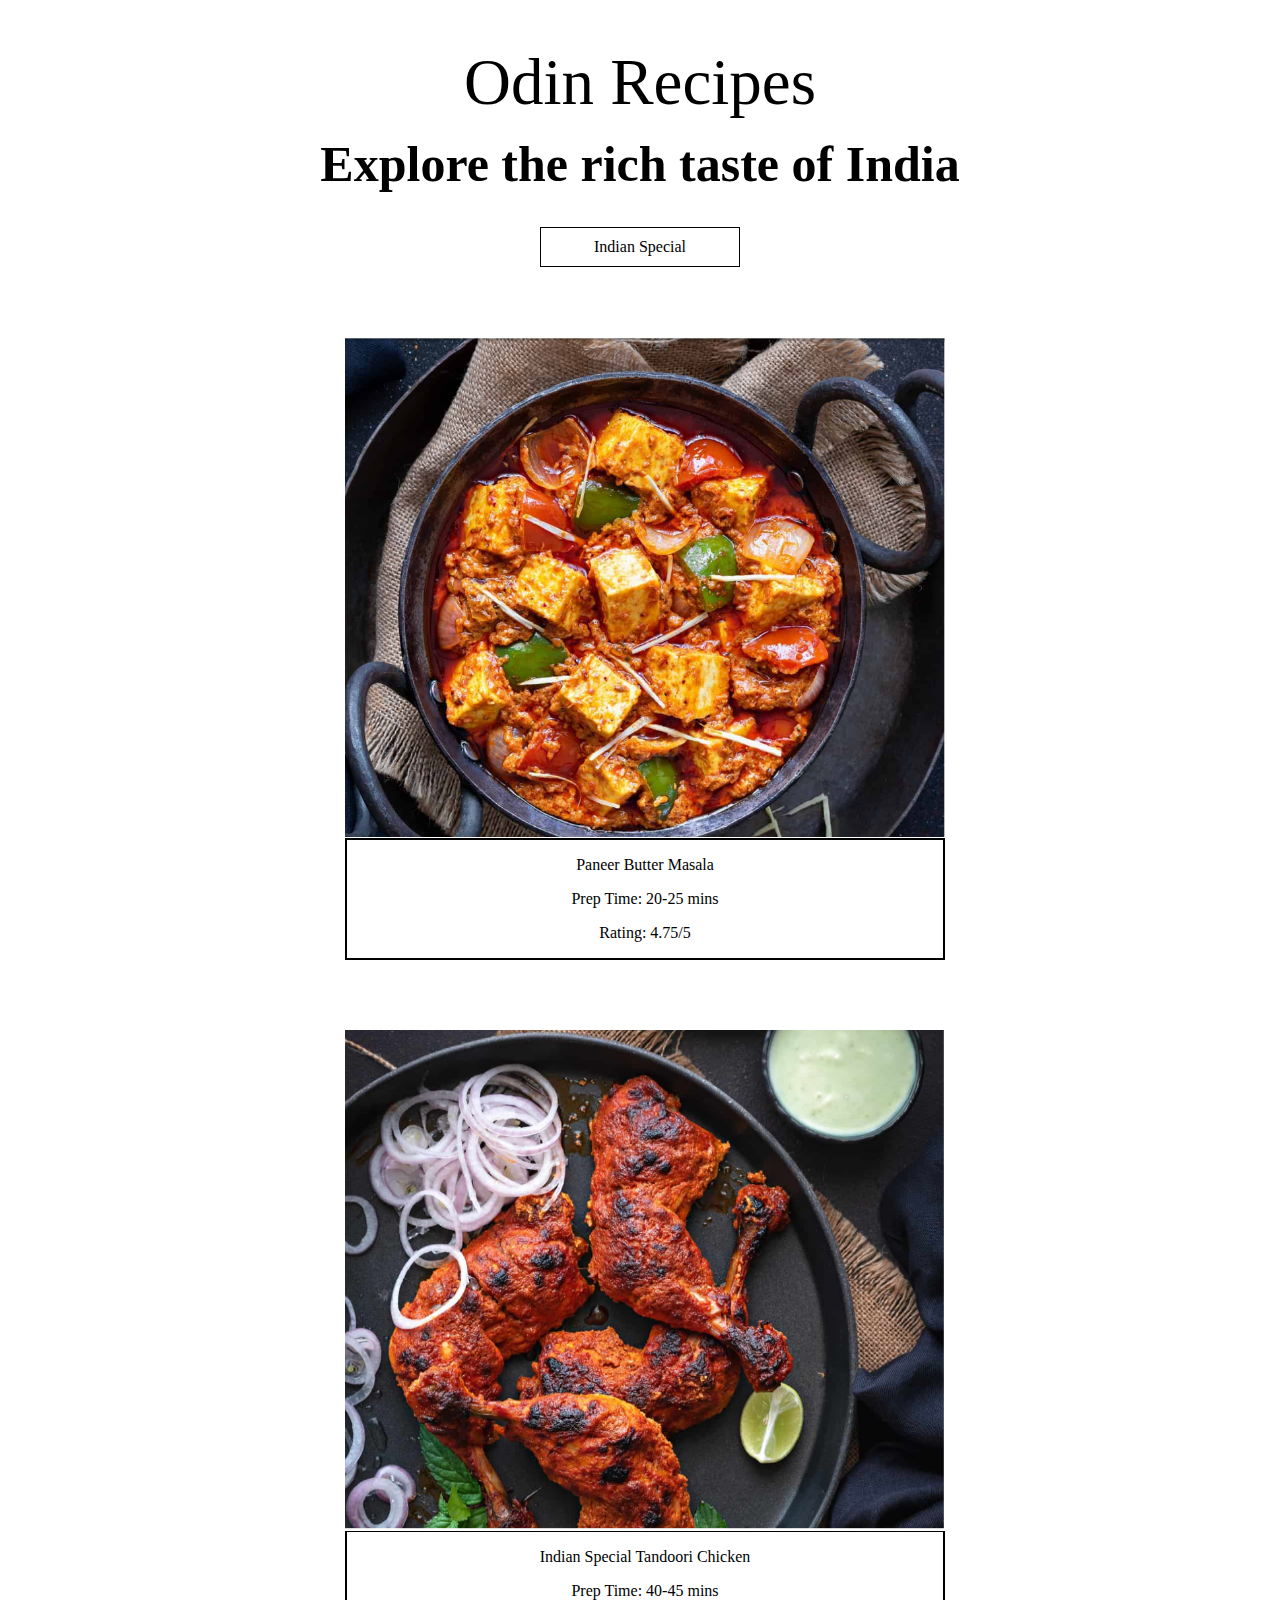
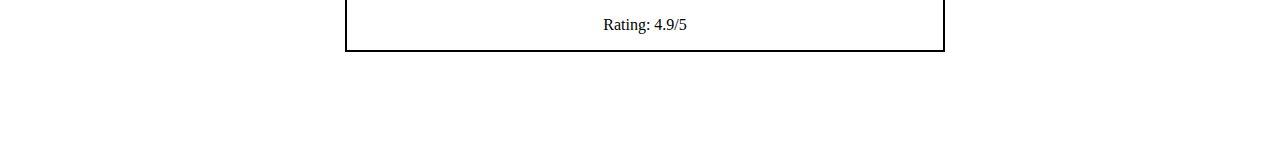
<file: index.html>
<!DOCTYPE html>
<html lang="en">
<head>
  <meta charset="UTF-8">
  <meta name="viewport" content="width=device-width, initial-scale=1.0">
  <title>Document</title>
  <link rel="stylesheet" href="index.css">
</head>
<body>

  
    <p class="header">Odin Recipes</p>
  <h1 class="sub_header">Explore the rich taste of India</h1>
  
 


  <div class="Category">
    <div class="Starters">Indian Special</div>

  </div>

  <div class="Starters_block" id="Starters_block_id">
    
    <div class="paneer">
      <div class="paneer_img_block" id="starters1">
        <a href="recipes/paneer.html">
        <img src="images/paneer1.jpeg" class="paneer_img">
        <div class="paneer_description">
          <p>Paneer Butter Masala</p>
          <p>Prep Time: 20-25 mins</p>
          <p>Rating: 4.75/5</p>
        </div>
      </a>
      </div>
    </div>

        <div class="tandoori">
          <div class="tandoori_img_block">
            <a href="recipes/tandoori.html">
            <img src="images/tandoori_main.png" class="tandoori_img">
      
            <div class="tandoori_description">
              <p>Indian Special Tandoori Chicken</p>
              <p>Prep Time: 40-45 mins</p>
              <p>Rating: 4.9/5</p>
            </div>
          </a>
          </div>
    </div>
  </div>

  <div class="lime_soda" id="refreshers_id"></div>

  
  
</body>
</html>
</file>
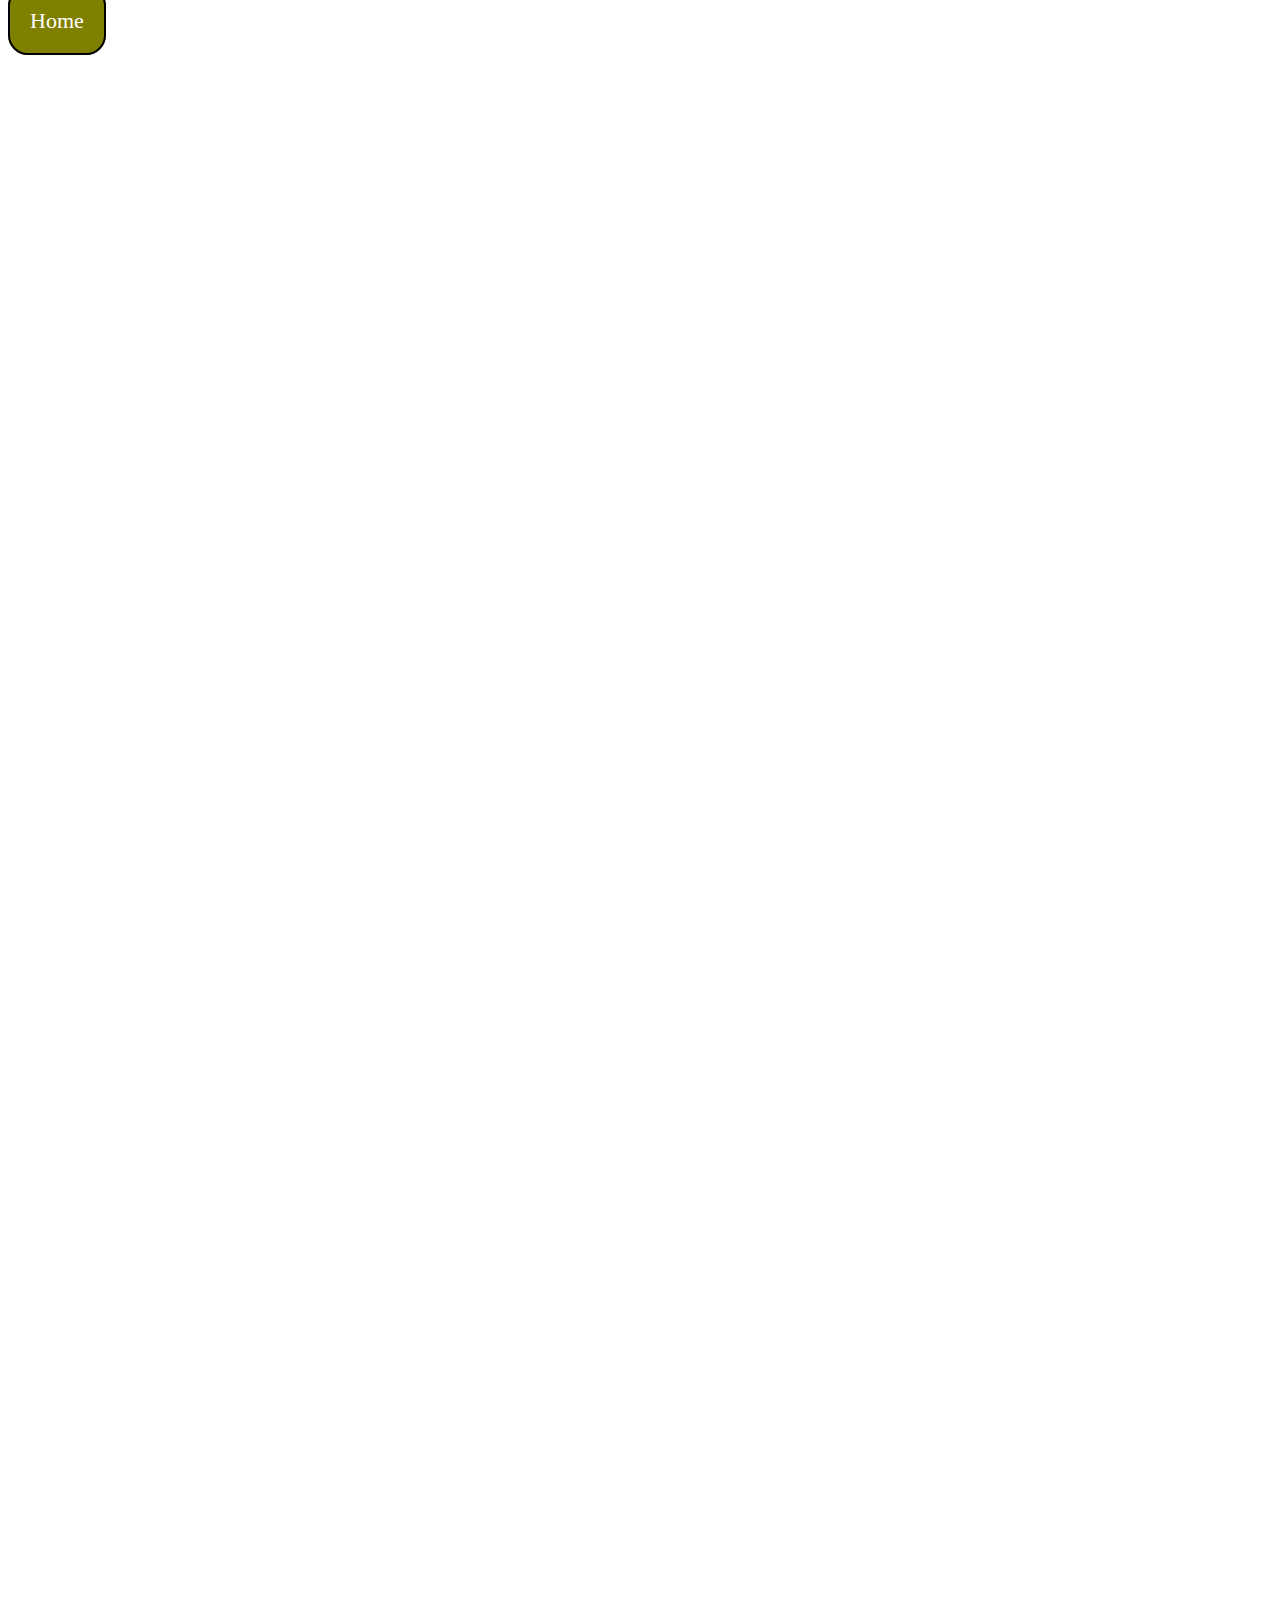
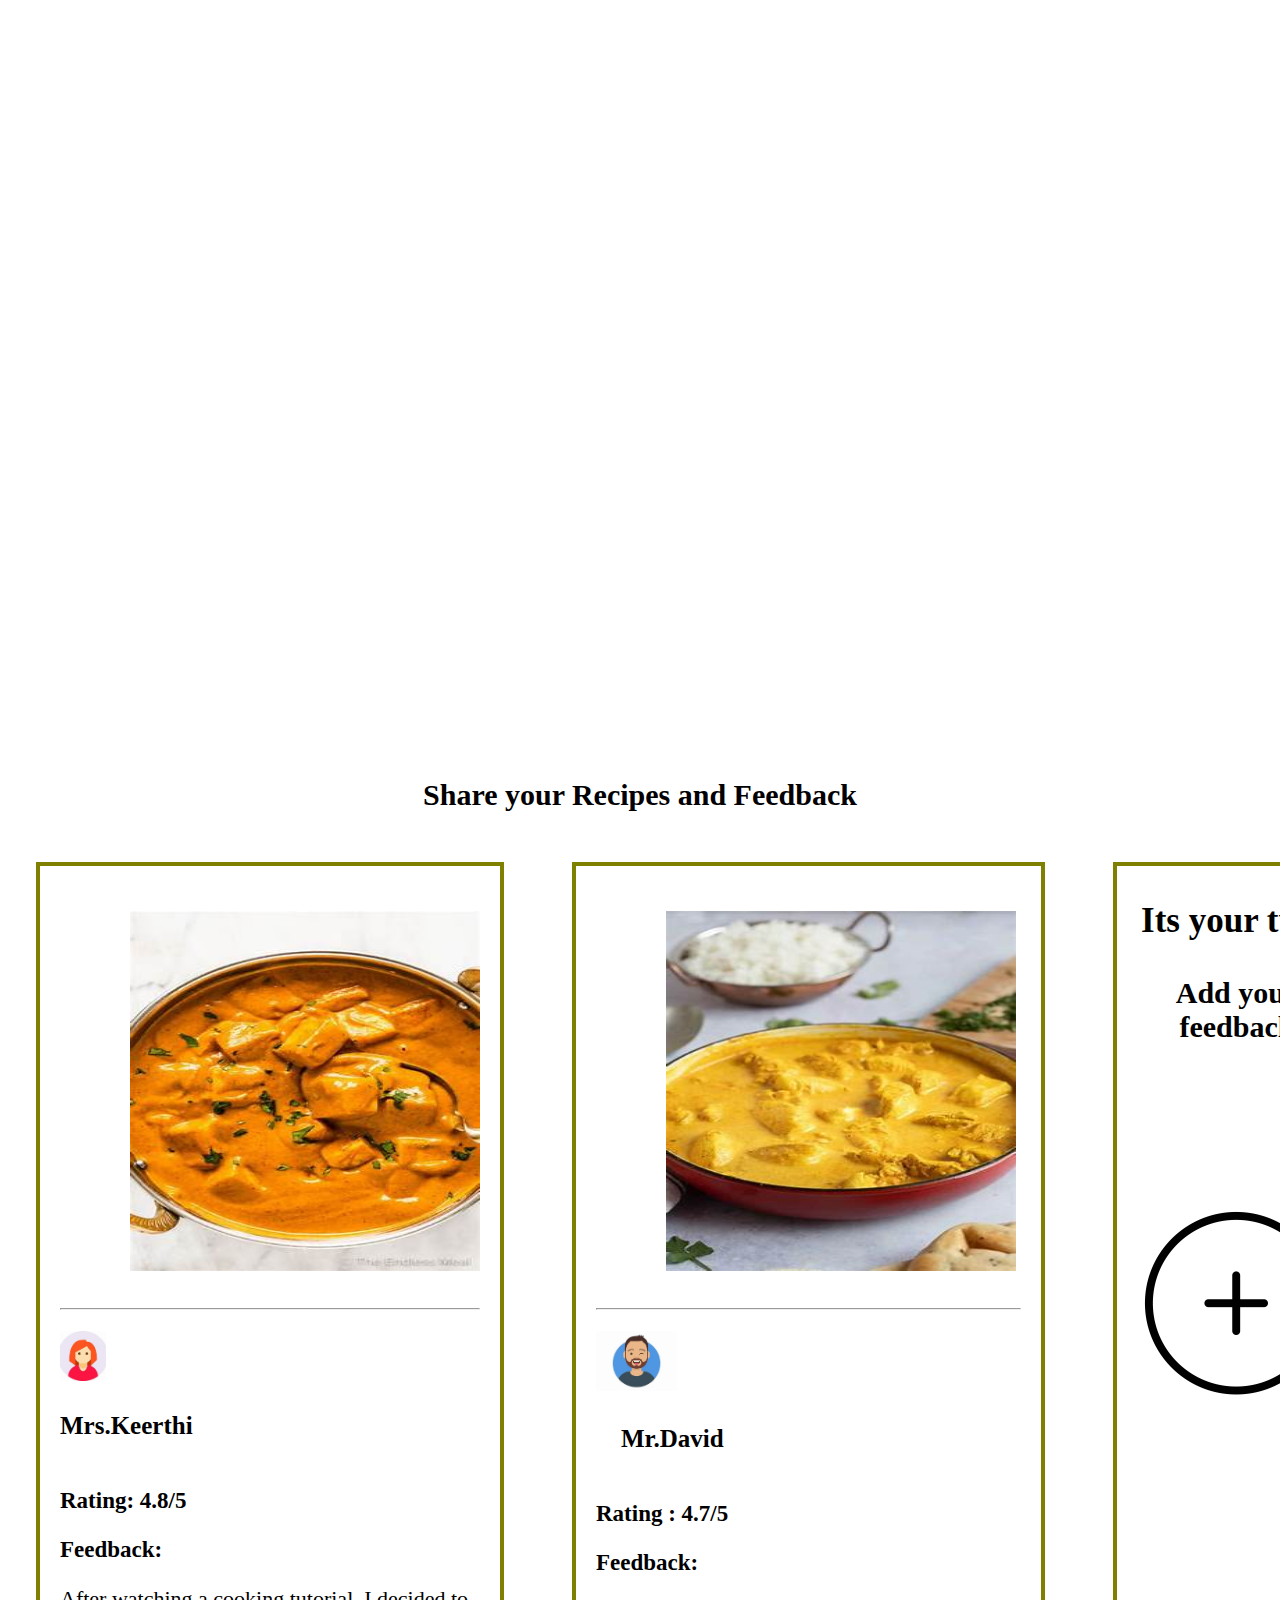
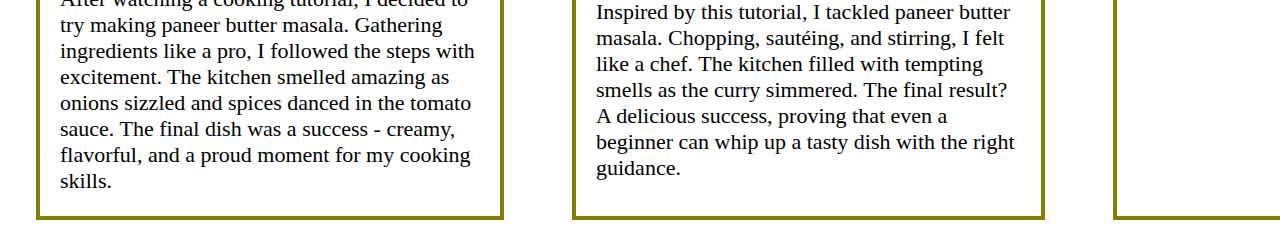
<file: recipes/paneer.html>
<!DOCTYPE html>
<html lang="en">
<head>
  <meta charset="UTF-8">
  <meta name="viewport" content="width=device-width, initial-scale=1.0">
  <title>Document</title>
  <link rel="stylesheet" href="recipes.css">
</head>
<body>
    <a href="../index.html" class="link">
      Home
    </a>

  <div class="main-block">
    <div>
      <h1>Panner Butter Masala</h1>
      <img src="../images/paneer1.jpeg" class="panner_img" class="panner_img">
      <hr>
      <p class="video_title">Check out the Video Below :</p>
      <hr>

      <iframe width="600" height="350" src="https://www.youtube.com/embed/oYZ--rdHL6I?si=VCrJxxn-Nz_vNQK-" title="YouTube video player" frameborder="0" allow="accelerometer; autoplay; clipboard-write; encrypted-media; gyroscope; picture-in-picture; web-share" allowfullscreen></iframe>

    </div>
   
    
    
    <div>
      <hr>
      <p class="description-head">Description</p>

      <hr>
    <p class="description">
      Paneer Butter Masala is a popular North Indian dish that is rich, creamy, and flavorful. It is made with paneer (cottage cheese), onions, tomatoes, cashews, and a blend of spices. The curry is cooked in butter, which gives it a characteristic buttery flavor. The dish is usually served with naan, roti, or rice.
    </p>
    <hr>
    <p class="Ingredients">
      Ingredients
    </p>
    <hr>

    <ul>
      <li>Paneer (cottage cheese) - 200 to 250 grams</li>
      <li>Butter - 1½ to 2 tablespoons</li>
      <li>Ginger garlic paste - 1½ teaspoons</li>
      <li>Onion - 1 medium-sized, finely chopped</li>
      <li>Tomatoes - 3 medium-sized, pureed</li>
      <li>Cashews - 10 to 12, soaked in warm water for 30 minutes</li>
      <li>Red chili powder - 1 teaspoon</li>
      <li>Garam masala powder - 1 teaspoon</li>
      <li>Kasuri methi (dried fenugreek leaves) - 1 teaspoon</li>
      <li>Cream - 2 tablespoons</li>
      <li>Salt - as required</li>
    </ul>
    <hr>
    <p class="Instructions">Instructions</p>
    <hr>
    <ol>
      <li>Gather ingredients: paneer, tomatoes, onions, ginger, garlic, spices, and ghee.</li>
      <li>Chop onions, tomatoes, ginger, and garlic finely.</li>
      <li>Heat ghee in a pan and sauté onions until golden brown.</li>
      <li>Add chopped ginger and garlic, sauté for a minute.</li>
      <li>Add tomatoes and cook until they form a thick puree.</li>
      <li>Add spices - turmeric, red chili powder, coriander powder, and garam masala.</li>
      <li>Crumble paneer into the mixture and stir well.</li>
      <li>Add cream or milk for a creamy texture.</li>
      <li>Simmer until the curry reaches your desired consistency.</li>
      <li>Garnish with fresh coriander and serve hot with naan or rice.</li>
      <li>Enjoy the aromatic and delicious paneer butter masala you just created!</li>
      <li>Share this delightful dish with family and friends.</li>
      <li>Feel proud of your culinary achievement!</li>
    </ol>
    
    </div>
    
  
    
  </div>

  <div>
    <p class="bottom-head">Share your Recipes and Feedback</p>

    <div class="bottom">
     
      <div class="one">

        <div>
          <img src="../images/user_paneer1.jpeg" class="up_1">
        </div>
        <hr>

        <div class="ua">
          <img class="user_avatar" src="../images/user_avatar.jpeg">
        </div>
        
        <div class="main">
        <p class="user">Mrs.Keerthi</p>
        </div>

        <p class="Rating">Rating: 4.8/5</p>
        <p class="fdb">Feedback:</p>
        <p>After watching a cooking tutorial, I decided to try making paneer butter masala. Gathering ingredients like a pro, I followed the steps with excitement. The kitchen smelled amazing as onions sizzled and spices danced in the tomato sauce. The final dish was a success - creamy, flavorful, and a proud moment for my cooking skills.</p>
      </div>
      <div class="two">
        <div>
          <img src="../images/user_paneer2.jpeg" class="up_2">
          <hr>
        </div>
      

        <div class="ua"><img class="user_avatar1" src="../images/user_avatar_2.jpeg"></div>

        <div class="main_1">
          <p class="user">Mr.David</p>
      </div>
      <div>
        <p class="Rating">Rating : 4.7/5</p>
          <p class="fdb">Feedback:</p>
          <p>Inspired by this tutorial, I tackled paneer butter masala. Chopping, sautéing, and stirring, I felt like a chef. The kitchen filled with tempting smells as the curry simmered. The final result? A delicious success, proving that even a beginner can whip up a tasty dish with the right guidance.</p>

      </div>
      
        </div>
      <div class="three">
        <div class="three_head">
          <p class="three_text">Its your turn</p>
        <p class="three_stext">Add your feedback</h>
        </div>
        <div class="three_img">
          <img src="../images/add.jpg" class="add">
        </div>
          
      </div>
    </div>
    <p></p>
  </div>
</body>
</html>
</file>
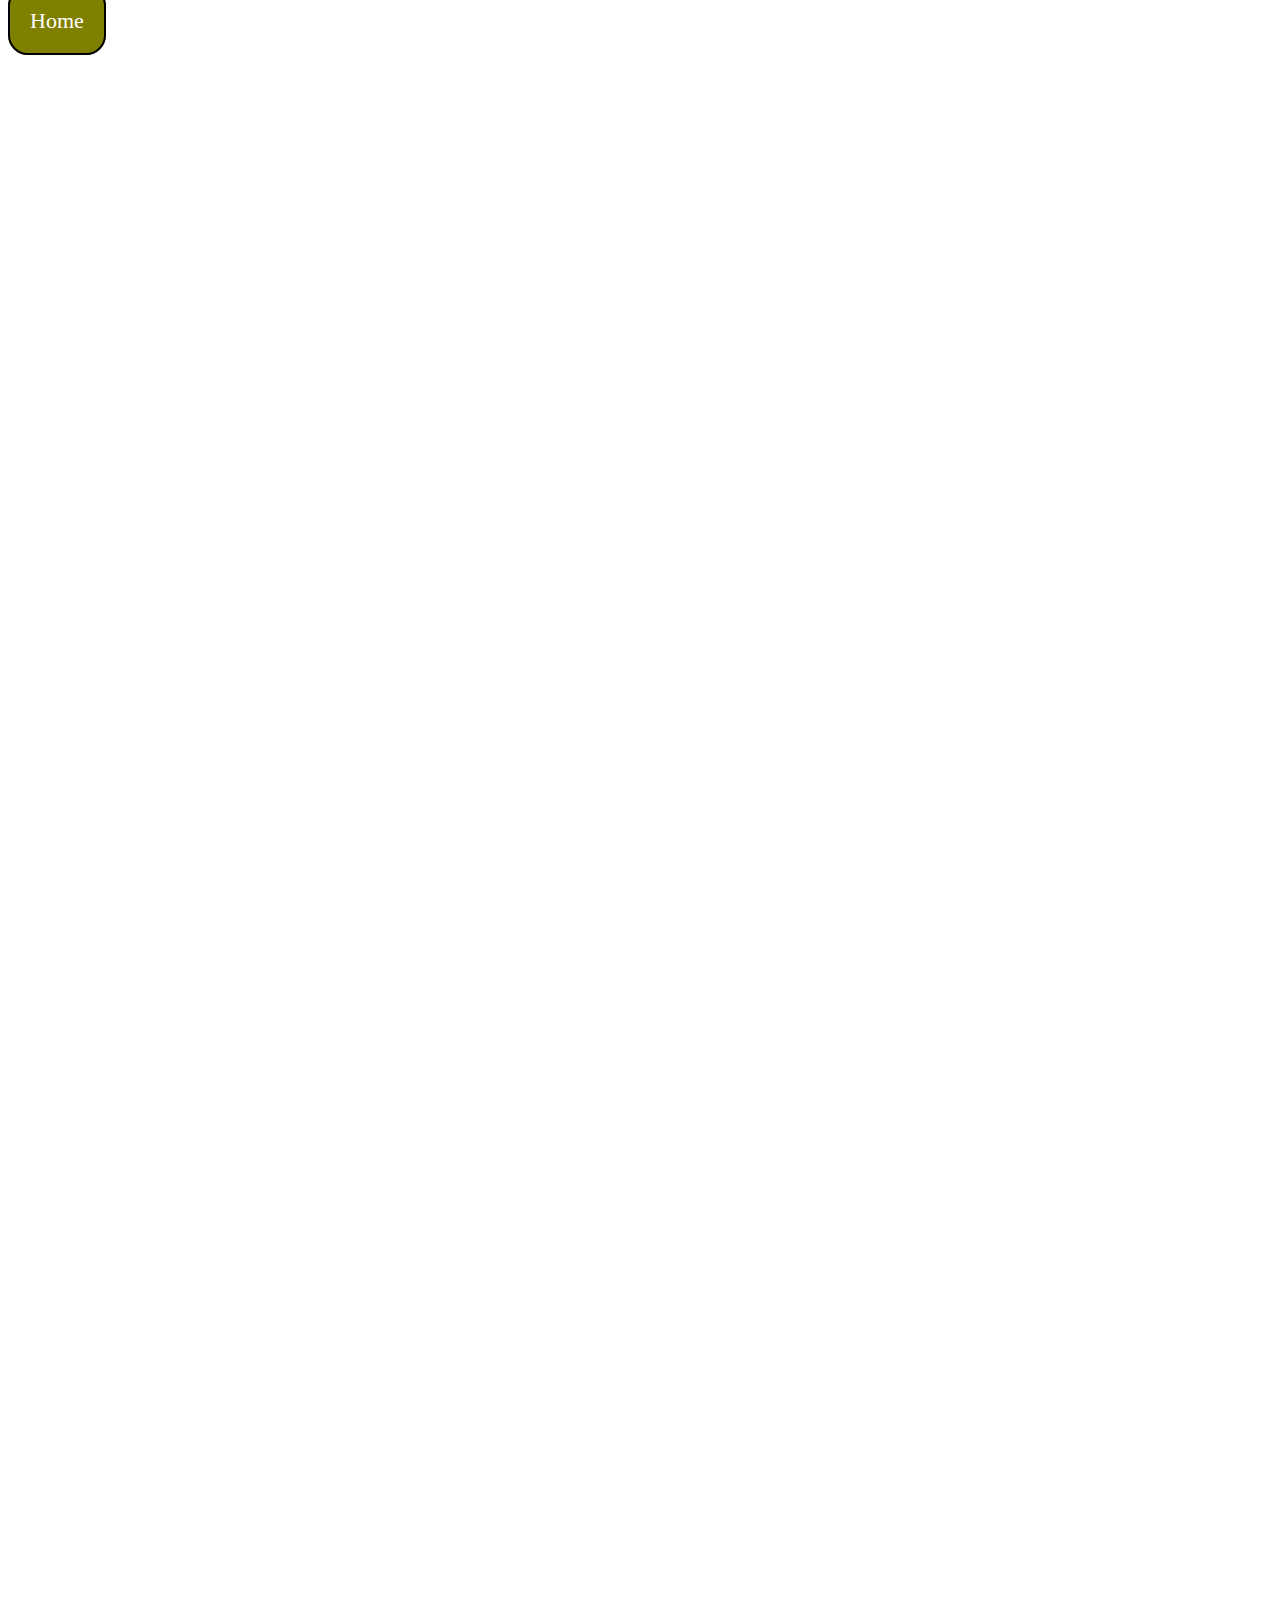
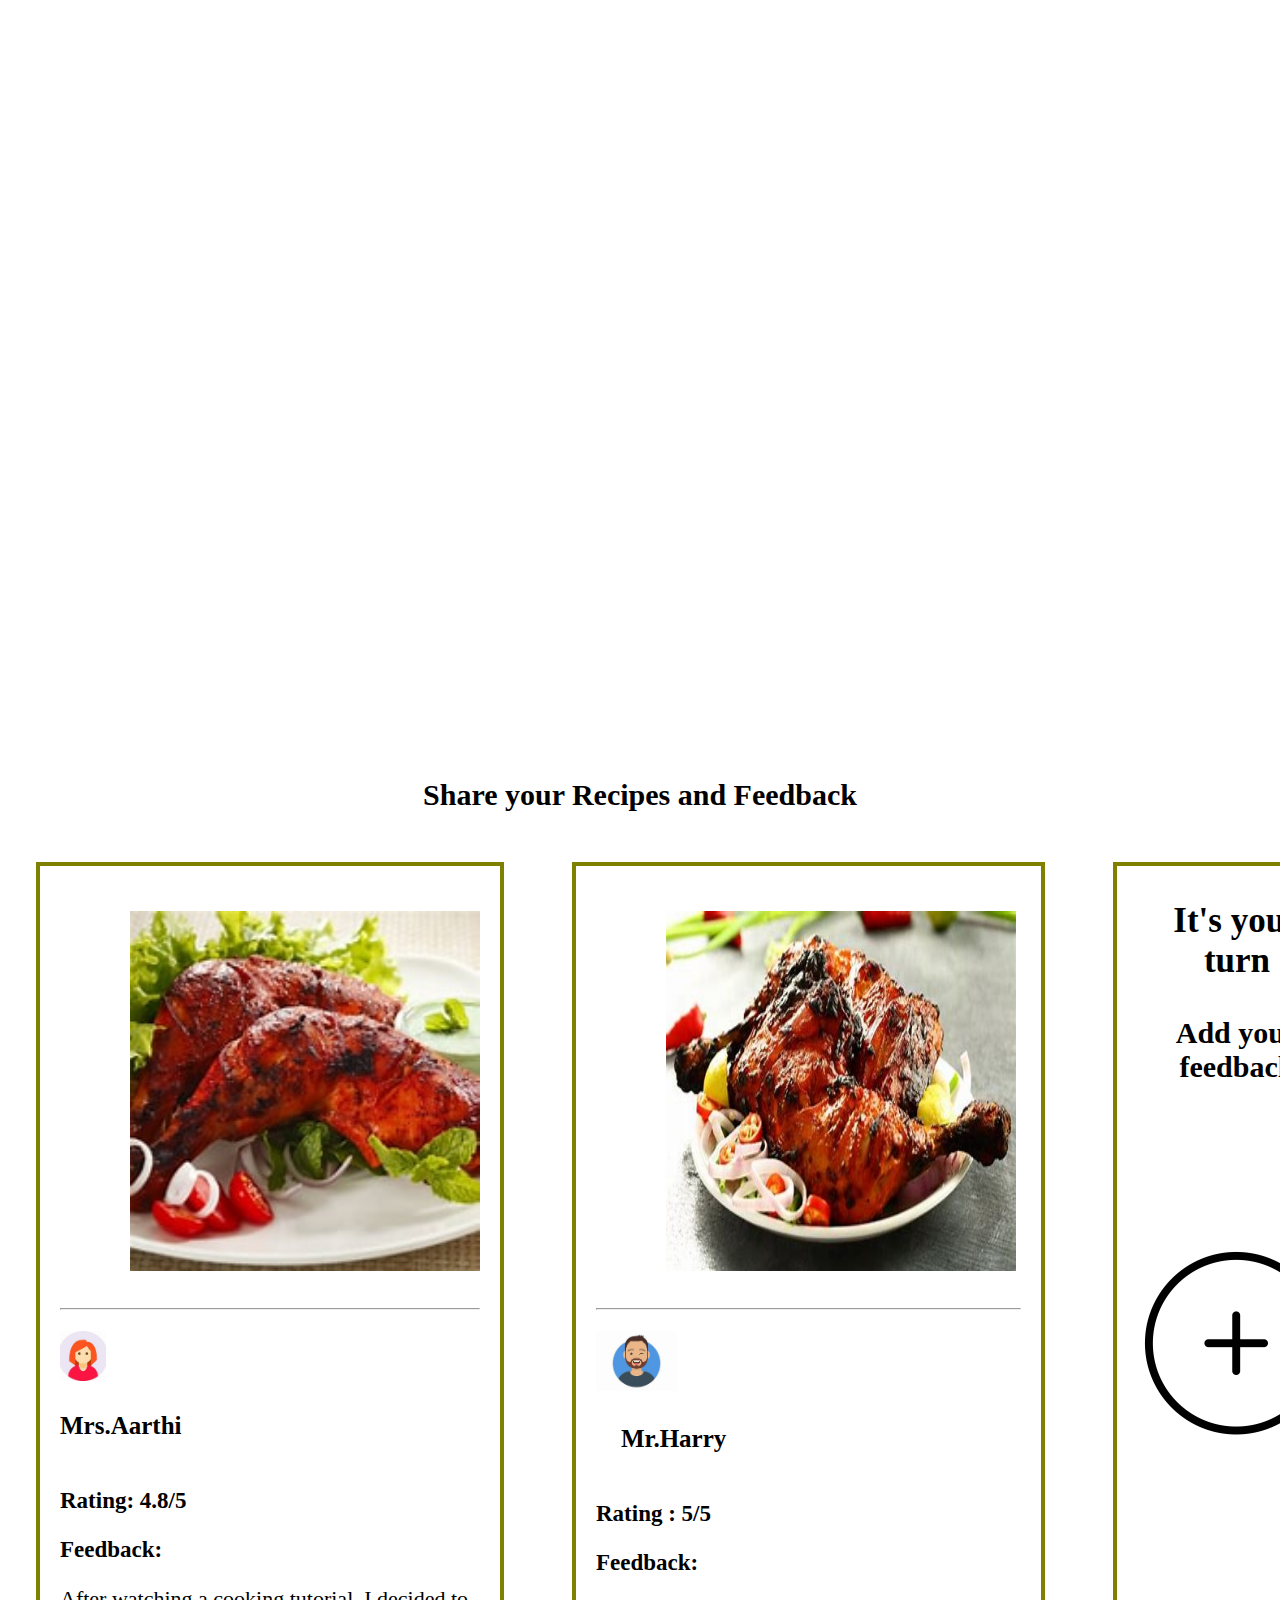
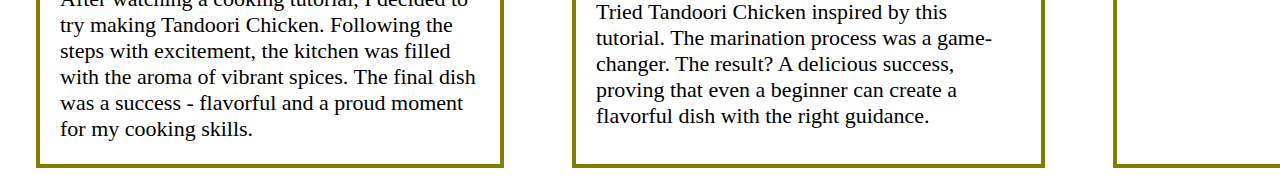
<file: recipes/tandoori.html>
<!DOCTYPE html>
<html lang="en">
<head>
  <meta charset="UTF-8">
  <meta name="viewport" content="width=device-width, initial-scale=1.0">
  <title>Document</title>
  <link rel="stylesheet" href="recipes.css">
</head>
<body>

    <a href="../index.html" class="link">
      Home
    </a>

  <div class="main-block">
    <div>
      <h1>Tandoori Chicken</h1>
      <img src="../images/tandoori_main.png" class="panner_img" class="tandoori_img">
      <hr>
      <p class="video_title">Check out the Video Below :</p>
      <hr>
      <iframe width="600" height="350" src="https://www.youtube.com/embed/A3lcRok1zf8?si=ScOZS2G61-l4pIan" title="YouTube video player" frameborder="0" allow="accelerometer; autoplay; clipboard-write; encrypted-media; gyroscope; picture-in-picture; web-share" allowfullscreen></iframe>
    </div>

    <div>
      <hr>
      <p class="description-head">Description</p>
      <hr>
      <p class="description">
        Tandoori Chicken is a classic Indian dish known for its smoky flavor and vibrant spices. Marinated in a blend of yogurt and traditional Indian spices, the chicken is then roasted or grilled to perfection. It's a delightful and aromatic dish that's perfect for any occasion.
      </p>
      <hr>
      <p class="Ingredients">Ingredients</p>
      <hr>

      <ul>
        <li>Chicken - 500 grams</li>
        <li>Yogurt - 1 cup</li>
        <li>Ginger-Garlic Paste - 2 tablespoons</li>
        <li>Red Chili Powder - 1 tablespoon</li>
        <li>Turmeric Powder - 1 teaspoon</li>
        <li>Garam Masala - 1 tablespoon</li>
        <li>Coriander Powder - 1 tablespoon</li>
        <li>Cumin Powder - 1 teaspoon</li>
        <li>Black Pepper Powder - 1 teaspoon</li>
        <li>Lemon Juice - 2 tablespoons</li>
        <li>Salt - to taste</li>
        <li>Oil - 2 tablespoons</li>
      </ul>
      <hr>
      <p class="Instructions">Instructions</p>
      <hr>
      <ol>
        <li>Clean and cut the chicken into pieces.</li>
        <li>In a bowl, mix yogurt, ginger-garlic paste, red chili powder, turmeric powder, garam masala, coriander powder, cumin powder, black pepper powder, lemon juice, salt, and oil to make the marinade.</li>
        <li>Marinate the chicken in the mixture, ensuring each piece is well-coated. Refrigerate for at least 2 hours or overnight for best results.</li>
        <li>Preheat the oven or grill to a high temperature (around 200°C or 400°F).</li>
        <li>Thread the marinated chicken onto skewers and place them on the grill or in the oven.</li>
        <li>Grill or roast the chicken until it's cooked through and has a nice char on the outside, typically about 20-25 minutes.</li>
        <li>Serve hot with mint chutney and lemon wedges.</li>
        <li>Enjoy the flavorful and succulent Tandoori Chicken!</li>
      </ol>
    </div>
  </div>

  <div>
    <p class="bottom-head">Share your Recipes and Feedback</p>
    <div class="bottom">
      <div class="one">
        <div>
          <img src="../images/tan_1.jpeg" class="up_1">
        </div>
        <hr>
        <div class="ua">
          <img class="user_avatar" src="../images/user_avatar.jpeg">
        </div>
        <div class="main">
          <p class="user">Mrs.Aarthi</p>
        </div>
        <p class="Rating">Rating: 4.8/5</p>
        <p class="fdb">Feedback:</p>
        <p>After watching a cooking tutorial, I decided to try making Tandoori Chicken. Following the steps with excitement, the kitchen was filled with the aroma of vibrant spices. The final dish was a success - flavorful and a proud moment for my cooking skills.</p>
      </div>
      <div class="two">
        <div>
          <img src="../images/tandoori_chicken.jpeg" class="up_2">
          <hr>
        </div>
        <div class="ua"><img class="user_avatar1" src="../images/user_avatar_2.jpeg"></div>
        <div class="main_1">
          <p class="user">Mr.Harry</p>
        </div>
        <div>
          <p class="Rating">Rating : 5/5</p>
          <p class="fdb">Feedback:</p>
          <p>Tried Tandoori Chicken inspired by this tutorial. The marination process was a game-changer. The result? A delicious success, proving that even a beginner can create a flavorful dish with the right guidance.</p>
        </div>
      </div>
      <div class="three">
        <div class="three_head">
          <p class="three_text">It's your turn</p>
          <p class="three_stext">Add your feedback</p>
        </div>
        <div class="three_img">
          <img src="../images/add.jpg" class="add">
        </div>
      </div>
    </div>
    <p></p>
  </div>
</body>
</html>
</file>
<file: index.css>
body{
    font-family: 'Amatic SC', cursive;
    padding-bottom: 100px;
  
}

.header{
  font-size: 65px;
  text-align: center;
  margin-top: 45px;
  margin-bottom: 0px;
}

.sub_header{
  text-decoration: none;
  font-size: 50px;
  text-align: center;
  margin-top: 15px;

}

.fire_logo{
  margin-top: -40px;
  text-align: center;
  height: 90px;
}
.center{
  margin-left: auto;
  margin-right: auto;
  width: 600px;
}


/* 
.bottom{
  background-color: white;
  border-radius: 25px;
  margin-top: 20px;
  border-width: 2px;
  border-color: black;
  border-style:solid;
  padding: 8px;
  margin-left: calc(50%);
  transform: translateX(-300px);
  margin-right: auto;
  width: 620px;
  font-size: 25px;
  padding-bottom: 100px;
  
} */

a{
  text-decoration: none;
  color: black;
}

li{
  margin-bottom: 10px;
}

.gif{
  width: 100%;
  height: 400px;
}


.Category{
  display: grid;
  grid-template-columns: 200px 200px;
  margin-left: calc(50%);
  transform: translateX(-100px);
  margin-right: auto;
  width: 400px;
}

.Starters{
  border: black 1px solid;
  padding: 10px;
  cursor: pointer;
  text-align: center;

}

.Refreshers{
  border: black 1px solid;
  padding: 10px;
  cursor: pointer;
}

.paneer_img{
  width: 600px;
  height: 500px;
  text-align: center;
}


.paneer_img_block{
  margin-left: 60px;
  margin-top: 70px;
  cursor: pointer;
  display: inline-block;
  transition: transform 0.3s ease;
  
}
.paneer_img_block:hover {
  transform: scale(1.1);
  
   /* Adjust the value as needed */
}


.tandoori_img{
  
  width: 600px;
  height: 501.5px;
  

}

.paneer_description{
  margin-top: -3px;
  border: 2px black solid;
}

.paneer{
  display: inline-block;
  margin-right: 50px;
}


.tandoori{
  display: inline-block;
}

.tandoori_img_block{
  margin-left: 10px;
  margin-top: 70px;
  cursor: pointer;
  display: inline-block;
  transition: transform 0.3s ease;

}

.tandoori_img_block:hover {
  transform: scale(1.1);
  
   /* Adjust the value as needed */
}

.tandoori_description{
  margin-top: -5px;
  border: 2px black solid;

}

.Starters_block{
  text-align: center;
}

.inmenu{
  align-items: center;
  display: inline;
  padding: 10px;
  
}
</file>
<file: recipes/recipes.css>
body{
  font-family: 'Amatic SC', cursive;
  font-size: 22px;
  transition-duration: 1s;
  transition-property:all ;
}




h1{
  font-size: 60px;
  text-decoration: underline;
}
.main-block{
  animation-name:main_block ;
  animation-duration: 3s ;
  border: 4px olive solid;
  opacity: 0;
  display: block;
  padding-right: 50px;
  margin-left: calc(50%);
  transform: translateX(-500px);
  width: 900px;
  padding-left: 50px;
  padding-bottom: 50px;
  animation-fill-mode:forwards ;
  
}

.link{
 
  cursor: pointer;
  border: 2px solid;
  background-color: olive;
  padding: 20px;
  border-radius: 20px;
  border: 2px solid black;

}


.panner_img{
  margin-top: 0px;
  width: 600px;
  height: 480px;
  margin-left: 140px;
}

h1{
  text-align: center;
}

.video_title,.description-head,.Ingredients,.Instructions{
  font-weight: bold;
  font-size: 25px;
}

.bottom{
  display: grid;
  grid-template-columns: 1fr 1fr 1fr ;
  column-gap: 40px;
  
}

.one,.two,.three
{
 
  margin-left: 28px;
  border:4px olive solid;
  padding-left: 20px;
  padding-right: 20px;
  cursor: pointer;
  transition: 0.3s ease;
}

.one:hover,.two:hover{
  transform: scale(1.1);

}




.up_1,.up_2{
  width: 350px;
  height: 360px;
  margin-left: 70px;
  margin-top: 45px;
  margin-bottom: 20px;
}

.user{
  font-weight: bold;
  font-size: 25px;
}

.Rating,.fdb{
  font-weight: bold;
  font-size: 23px;
}

.bottom-head{
  font-weight: bold;
  font-size: 30px;
  text-align: center;
  margin-top: 100px;
  margin-bottom: 50px;
}

.user_avatar{

  height: 50px;

}

.user_avatar1{
  height: 60px;

}

.ua{
  display: inline-block;
  width: 80px;
  vertical-align: top;
  margin-top: 10px;
  

}

.main{
  margin-top: 0px;
  display: inline-block;
  width:400px;
 
}

.main_1{
  margin-left: 25px;
  margin-top: 3px;
  display: inline-block;
  width:400px;
  margin-bottom: 0px;
}

.add{
  height: 200px;
}

.three_head{
  margin-bottom: 10px;
  text-align: center;
}

.three_img{
  margin-top: 160px;
  text-align: center;
  cursor: pointer;
}

.three_text{
  font-weight: bold;
  font-size: 35px;

}

.three_stext{
  font-weight: bold;
  font-size: 30px;
}


@keyframes main_block{
  50%{
    opacity: 0.9;
  }
  100%{
    opacity: 1;
    
  }
}

.link{
  text-decoration: none;
  color: white;

}

header{
  
}
</file>
